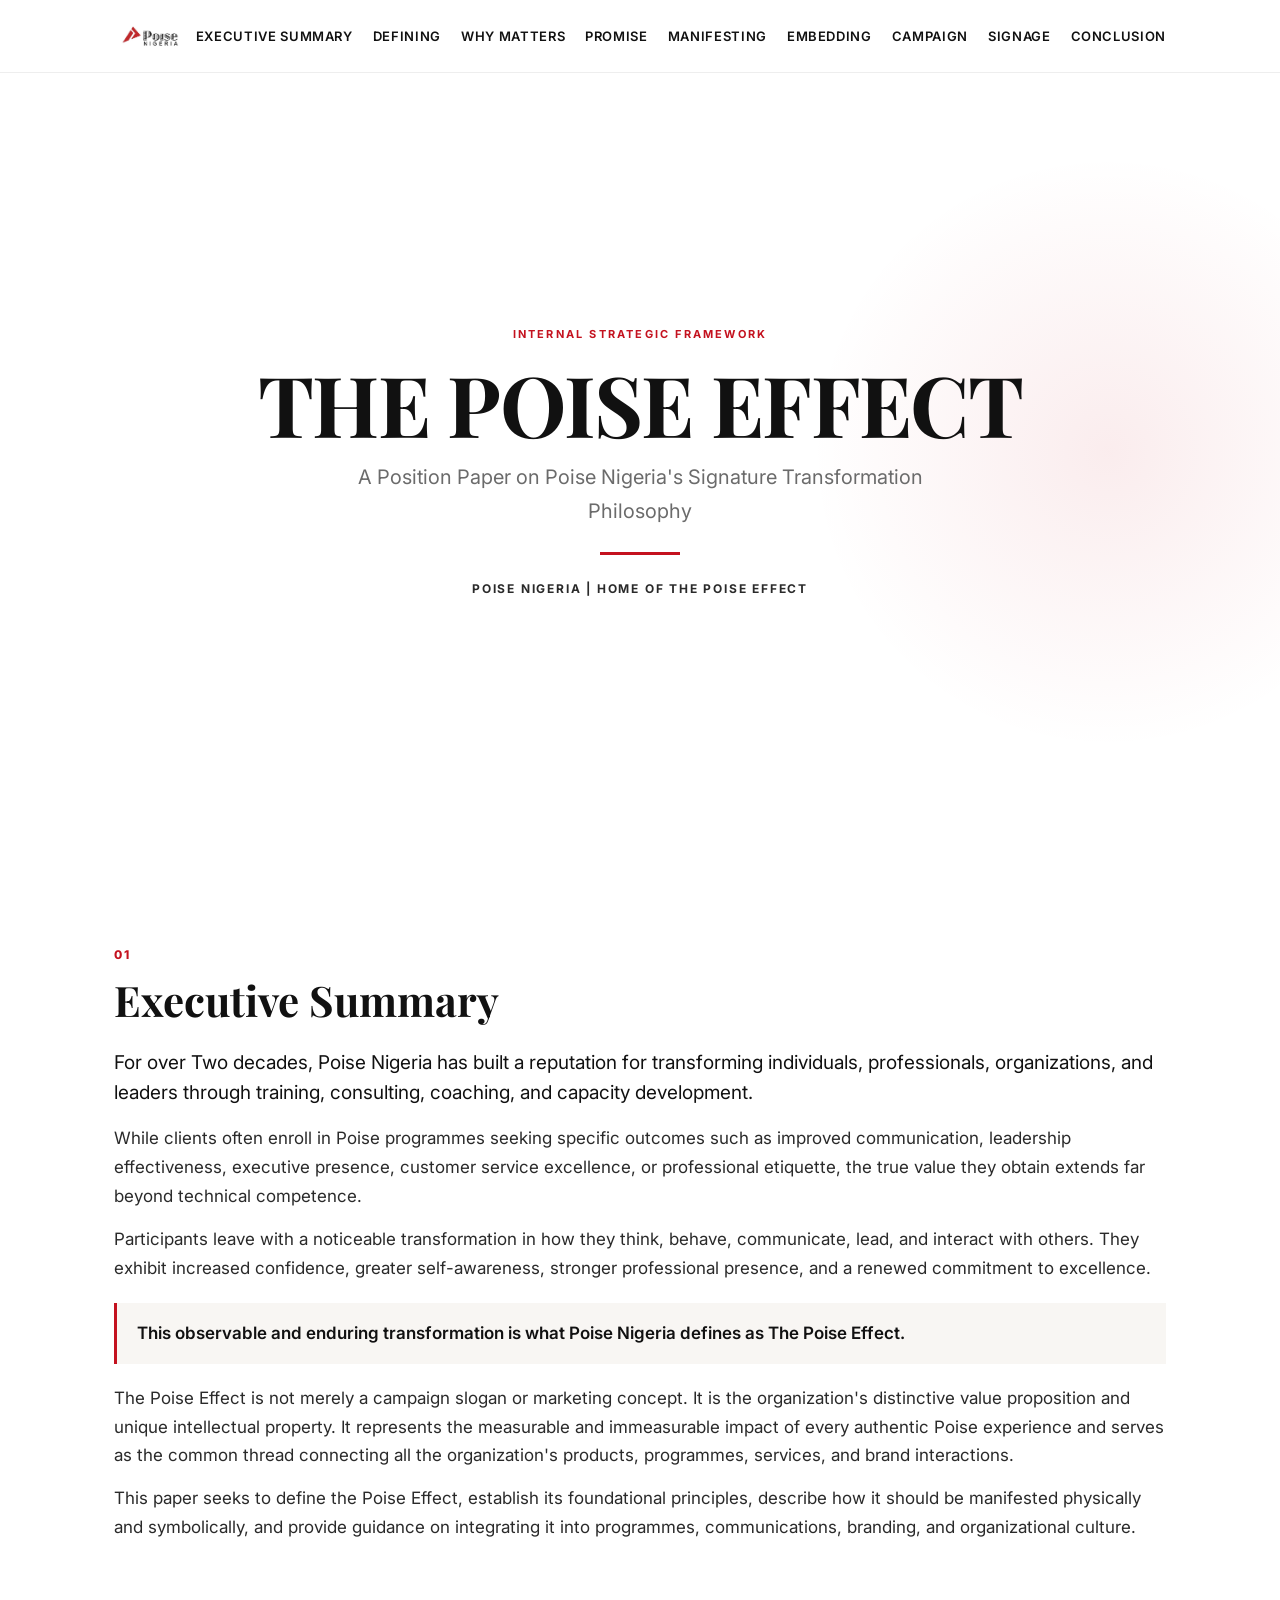
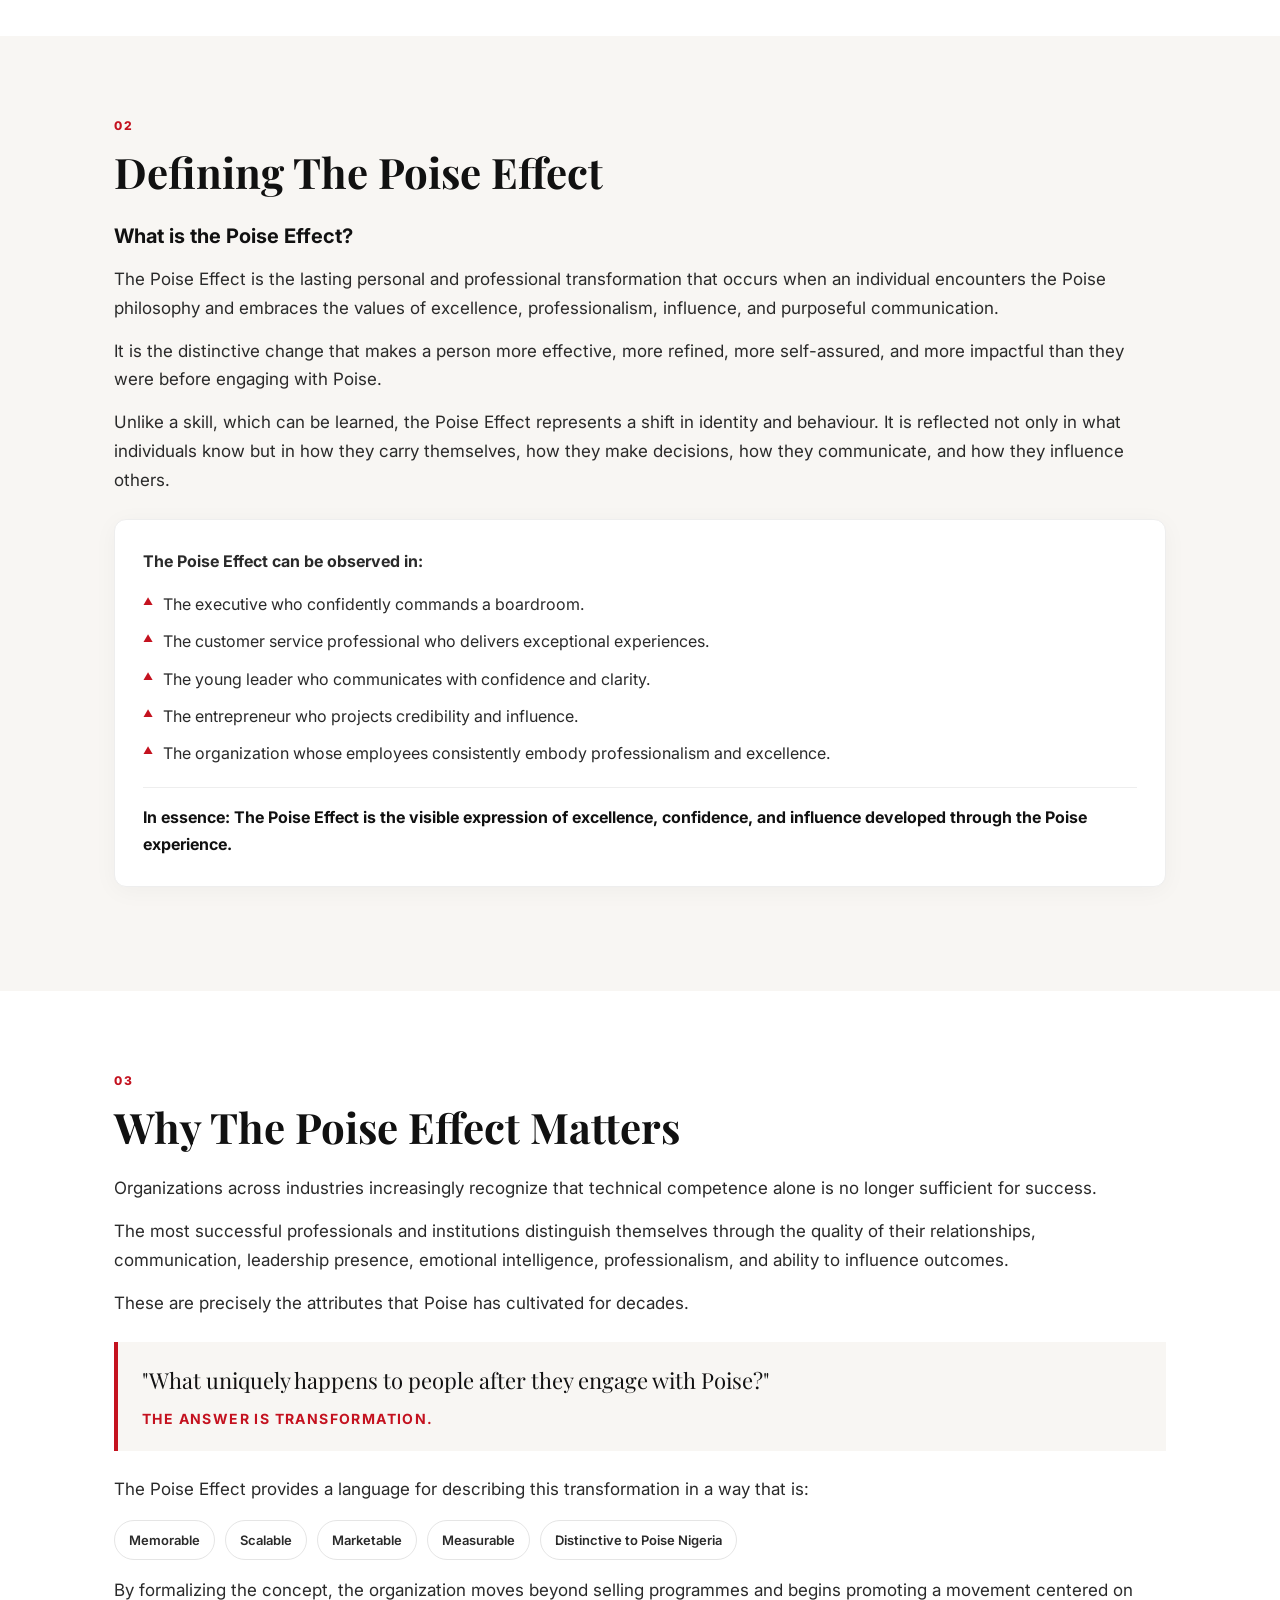
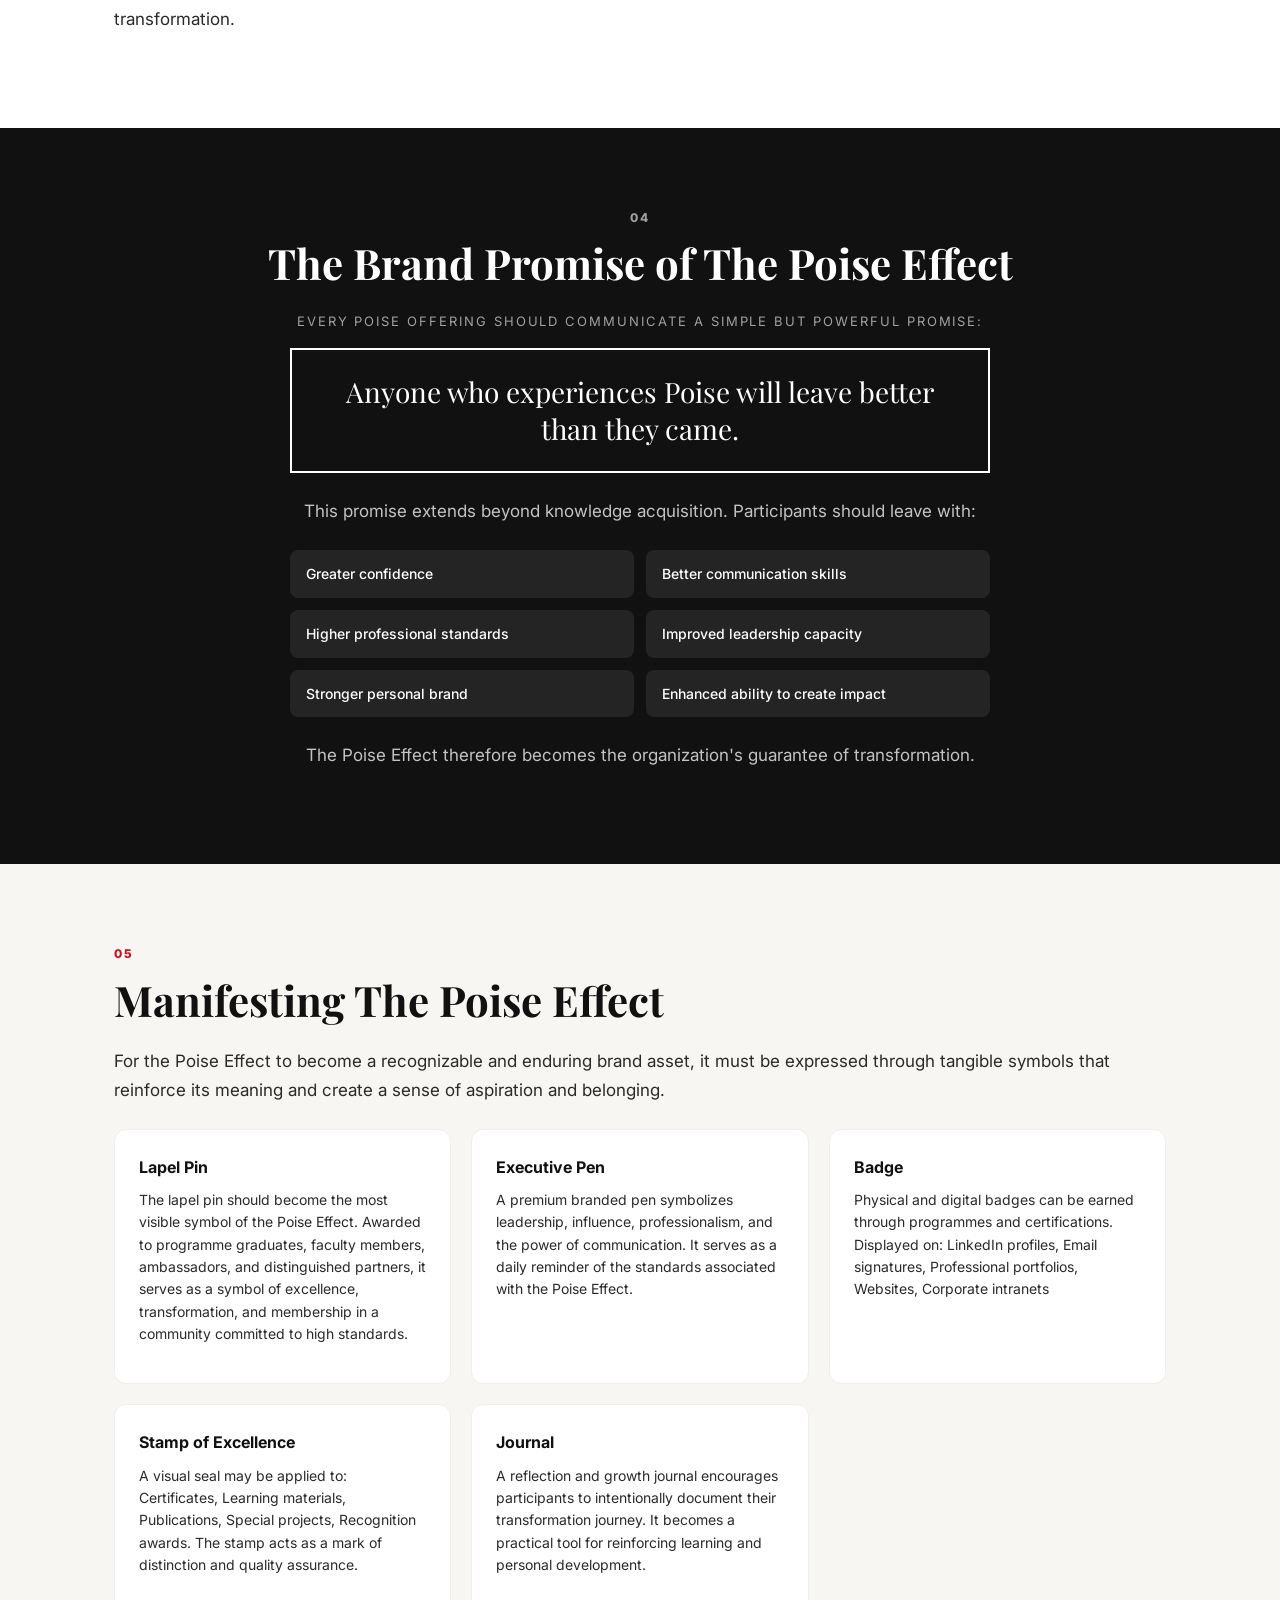
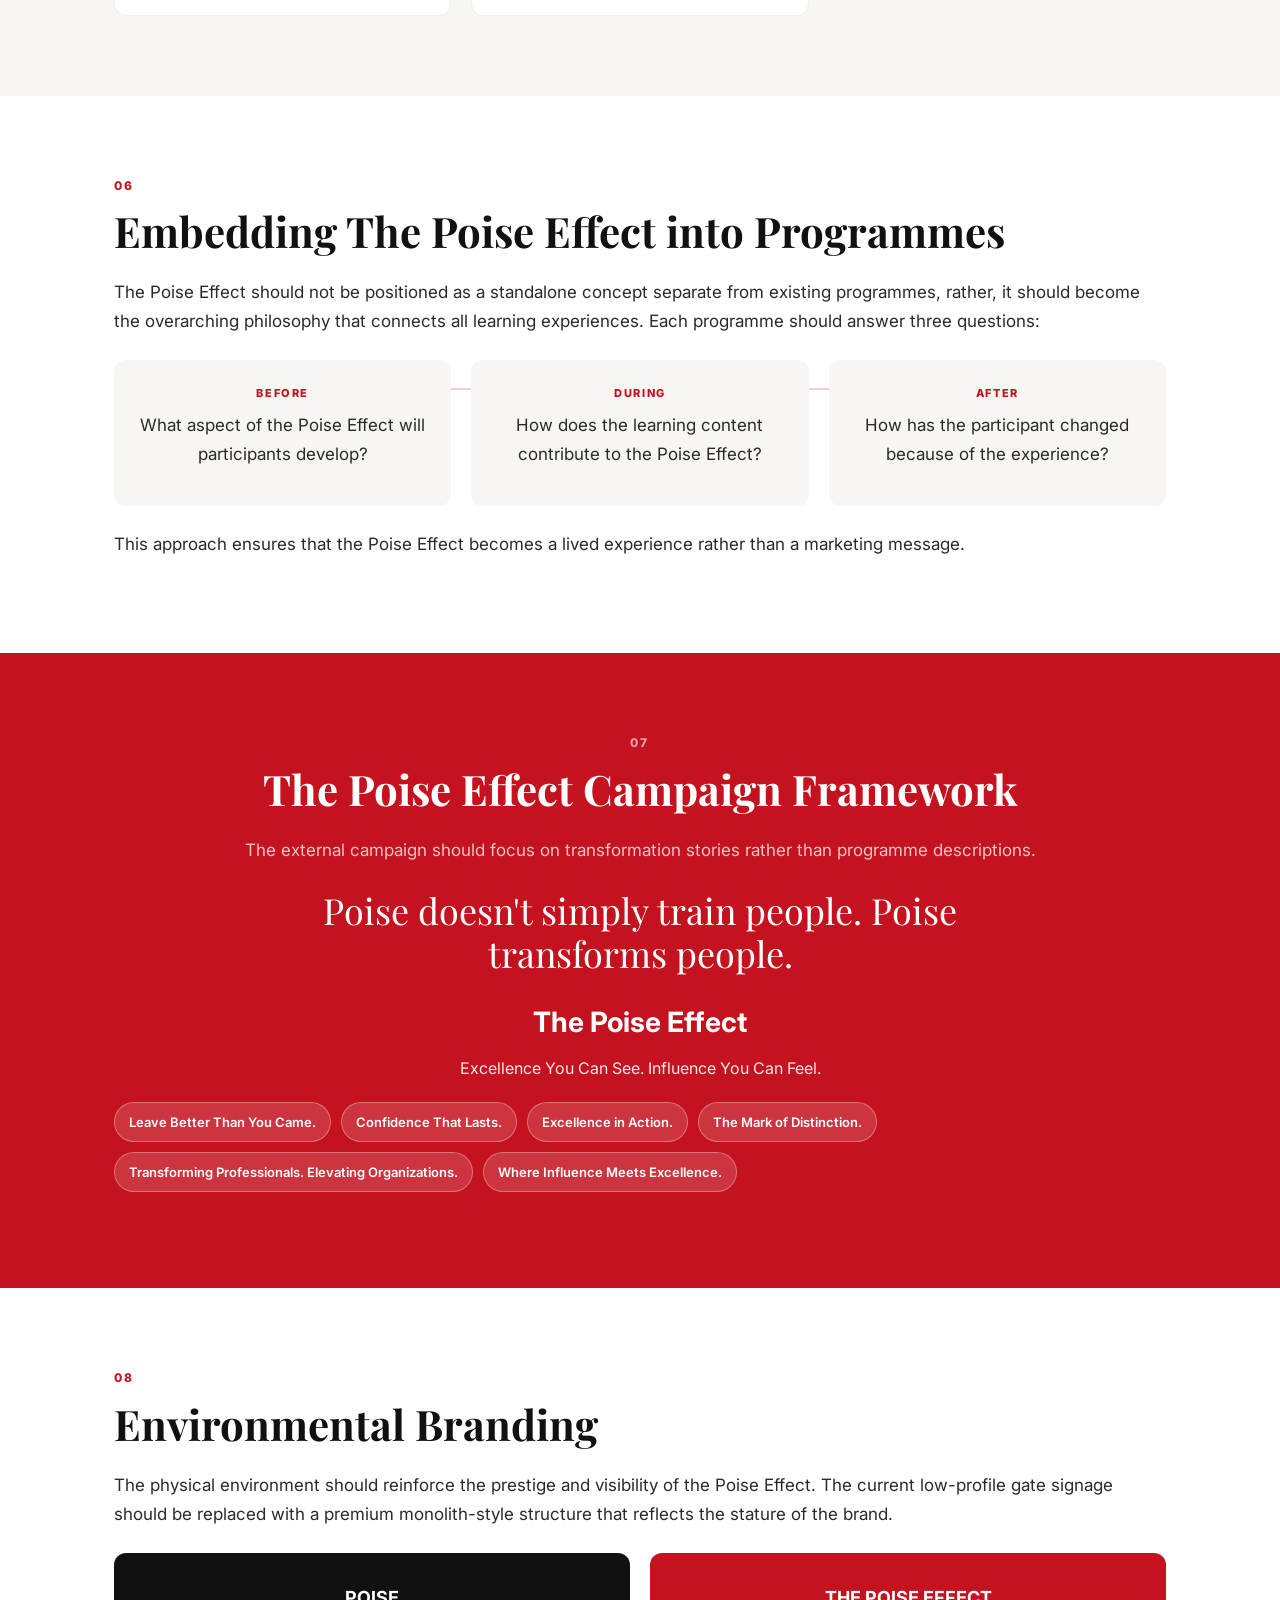
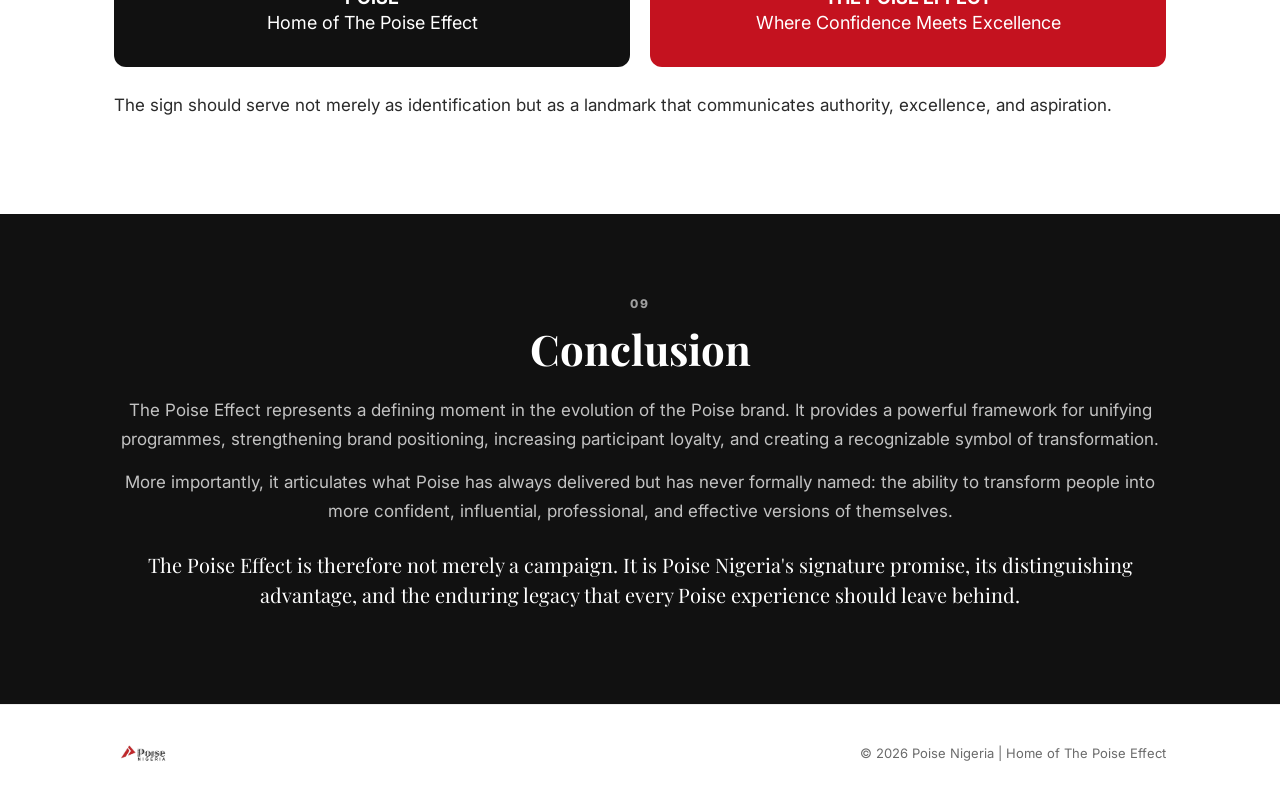
<file: index.html>
<!DOCTYPE html>
<html lang="en">
<head>
<meta charset="UTF-8">
<meta name="viewport" content="width=device-width, initial-scale=1.0, maximum-scale=1.0">
<title>The Poise Effect | Poise Nigeria</title>
<link rel="stylesheet" href="style.css">
<link href="https://fonts.googleapis.com/css2?family=Playfair+Display:wght@600;700&family=Inter:wght@400;500;600;700&display=swap" rel="stylesheet">
</head>
<body>
<header class="header">
  <div class="container nav">
    <img src="logo.png" alt="Poise Nigeria" class="logo">
    <button class="hamburger" id="hamburger"><span></span><span></span><span></span></button>
    <nav class="nav-links" id="navLinks">
      <a href="#executive">Executive Summary</a>
      <a href="#defining">Defining</a>
      <a href="#why">Why Matters</a>
      <a href="#promise">Promise</a>
      <a href="#manifesting">Manifesting</a>
      <a href="#embedding">Embedding</a>
      <a href="#campaign">Campaign</a>
      <a href="#environmental">Signage</a>
      <a href="#conclusion">Conclusion</a>
    </nav>
  </div>
</header>

<section class="hero">
  <div class="hero-deco"></div>
  <div class="container hero-content">
    <span class="eyebrow">INTERNAL STRATEGIC FRAMEWORK</span>
    <h1>THE POISE EFFECT</h1>
    <p class="subtitle">A Position Paper on Poise Nigeria's Signature Transformation Philosophy</p>
    <div class="divider"></div>
    <p class="tagline">POISE NIGERIA | Home of The Poise Effect</p>
  </div>
</section>

<main>
<section id="executive" class="section white">
  <div class="container">
    <span class="section-num">01</span>
    <h2>Executive Summary</h2>
    <p class="lead">For over Two decades, Poise Nigeria has built a reputation for transforming individuals, professionals, organizations, and leaders through training, consulting, coaching, and capacity development.</p>
    <p>While clients often enroll in Poise programmes seeking specific outcomes such as improved communication, leadership effectiveness, executive presence, customer service excellence, or professional etiquette, the true value they obtain extends far beyond technical competence.</p>
    <p>Participants leave with a noticeable transformation in how they think, behave, communicate, lead, and interact with others. They exhibit increased confidence, greater self-awareness, stronger professional presence, and a renewed commitment to excellence.</p>
    <p class="highlight">This observable and enduring transformation is what Poise Nigeria defines as The Poise Effect.</p>
    <p>The Poise Effect is not merely a campaign slogan or marketing concept. It is the organization's distinctive value proposition and unique intellectual property. It represents the measurable and immeasurable impact of every authentic Poise experience and serves as the common thread connecting all the organization's products, programmes, services, and brand interactions.</p>
    <p>This paper seeks to define the Poise Effect, establish its foundational principles, describe how it should be manifested physically and symbolically, and provide guidance on integrating it into programmes, communications, branding, and organizational culture.</p>
  </div>
</section>

<section id="defining" class="section light">
  <div class="container">
    <span class="section-num">02</span>
    <h2>Defining The Poise Effect</h2>
    <h3>What is the Poise Effect?</h3>
    <p>The Poise Effect is the lasting personal and professional transformation that occurs when an individual encounters the Poise philosophy and embraces the values of excellence, professionalism, influence, and purposeful communication.</p>
    <p>It is the distinctive change that makes a person more effective, more refined, more self-assured, and more impactful than they were before engaging with Poise.</p>
    <p>Unlike a skill, which can be learned, the Poise Effect represents a shift in identity and behaviour. It is reflected not only in what individuals know but in how they carry themselves, how they make decisions, how they communicate, and how they influence others.</p>
    <div class="card">
      <h4>The Poise Effect can be observed in:</h4>
      <ul class="red-list">
        <li>The executive who confidently commands a boardroom.</li>
        <li>The customer service professional who delivers exceptional experiences.</li>
        <li>The young leader who communicates with confidence and clarity.</li>
        <li>The entrepreneur who projects credibility and influence.</li>
        <li>The organization whose employees consistently embody professionalism and excellence.</li>
      </ul>
      <div class="essence">In essence: The Poise Effect is the visible expression of excellence, confidence, and influence developed through the Poise experience.</div>
    </div>
  </div>
</section>

<section id="why" class="section white">
  <div class="container">
    <span class="section-num">03</span>
    <h2>Why The Poise Effect Matters</h2>
    <p>Organizations across industries increasingly recognize that technical competence alone is no longer sufficient for success.</p>
    <p>The most successful professionals and institutions distinguish themselves through the quality of their relationships, communication, leadership presence, emotional intelligence, professionalism, and ability to influence outcomes.</p>
    <p>These are precisely the attributes that Poise has cultivated for decades.</p>
    <blockquote class="quote">
      "What uniquely happens to people after they engage with Poise?"
      <span>The answer is transformation.</span>
    </blockquote>
    <p>The Poise Effect provides a language for describing this transformation in a way that is:</p>
    <div class="pills">
      <span>Memorable</span><span>Scalable</span><span>Marketable</span><span>Measurable</span><span>Distinctive to Poise Nigeria</span>
    </div>
    <p>By formalizing the concept, the organization moves beyond selling programmes and begins promoting a movement centered on transformation.</p>
  </div>
</section>

<section id="promise" class="section dark">
  <div class="container center">
    <span class="section-num light">04</span>
    <h2 class="white-text">The Brand Promise of The Poise Effect</h2>
    <p class="promise-label">Every Poise offering should communicate a simple but powerful promise:</p>
    <div class="promise-box">Anyone who experiences Poise will leave better than they came.</div>
    <p class="white-muted">This promise extends beyond knowledge acquisition. Participants should leave with:</p>
    <div class="grid-2">
      <div>Greater confidence</div><div>Better communication skills</div><div>Higher professional standards</div><div>Improved leadership capacity</div><div>Stronger personal brand</div><div>Enhanced ability to create impact</div>
    </div>
    <p class="white-muted">The Poise Effect therefore becomes the organization's guarantee of transformation.</p>
  </div>
</section>

<section id="manifesting" class="section light">
  <div class="container">
    <span class="section-num">05</span>
    <h2>Manifesting The Poise Effect</h2>
    <p>For the Poise Effect to become a recognizable and enduring brand asset, it must be expressed through tangible symbols that reinforce its meaning and create a sense of aspiration and belonging.</p>
    <div class="artifact-grid">
      <div class="artifact"><h4>Lapel Pin</h4><p>The lapel pin should become the most visible symbol of the Poise Effect. Awarded to programme graduates, faculty members, ambassadors, and distinguished partners, it serves as a symbol of excellence, transformation, and membership in a community committed to high standards.</p></div>
      <div class="artifact"><h4>Executive Pen</h4><p>A premium branded pen symbolizes leadership, influence, professionalism, and the power of communication. It serves as a daily reminder of the standards associated with the Poise Effect.</p></div>
      <div class="artifact"><h4>Badge</h4><p>Physical and digital badges can be earned through programmes and certifications. Displayed on: LinkedIn profiles, Email signatures, Professional portfolios, Websites, Corporate intranets</p></div>
      <div class="artifact"><h4>Stamp of Excellence</h4><p>A visual seal may be applied to: Certificates, Learning materials, Publications, Special projects, Recognition awards. The stamp acts as a mark of distinction and quality assurance.</p></div>
      <div class="artifact"><h4>Journal</h4><p>A reflection and growth journal encourages participants to intentionally document their transformation journey. It becomes a practical tool for reinforcing learning and personal development.</p></div>
    </div>
  </div>
</section>

<section id="embedding" class="section white">
  <div class="container">
    <span class="section-num">06</span>
    <h2>Embedding The Poise Effect into Programmes</h2>
    <p>The Poise Effect should not be positioned as a standalone concept separate from existing programmes, rather, it should become the overarching philosophy that connects all learning experiences. Each programme should answer three questions:</p>
    <div class="timeline">
      <div class="tl"><span>Before</span><p>What aspect of the Poise Effect will participants develop?</p></div>
      <div class="tl"><span>During</span><p>How does the learning content contribute to the Poise Effect?</p></div>
      <div class="tl"><span>After</span><p>How has the participant changed because of the experience?</p></div>
    </div>
    <p>This approach ensures that the Poise Effect becomes a lived experience rather than a marketing message.</p>
  </div>
</section>

<section id="campaign" class="section red-section">
  <div class="container center">
    <span class="section-num light">07</span>
    <h2 class="white-text">The Poise Effect Campaign Framework</h2>
    <p class="white-muted">The external campaign should focus on transformation stories rather than programme descriptions.</p>
    <div class="core-message">Poise doesn't simply train people. Poise transforms people.</div>
    <div class="theme">The Poise Effect<br><small>Excellence You Can See. Influence You Can Feel.</small></div>
    <div class="pills light-pills"><span>Leave Better Than You Came.</span><span>Confidence That Lasts.</span><span>Excellence in Action.</span><span>The Mark of Distinction.</span><span>Transforming Professionals. Elevating Organizations.</span><span>Where Influence Meets Excellence.</span></div>
  </div>
</section>

<section id="environmental" class="section white">
  <div class="container">
    <span class="section-num">08</span>
    <h2>Environmental Branding</h2>
    <p>The physical environment should reinforce the prestige and visibility of the Poise Effect. The current low-profile gate signage should be replaced with a premium monolith-style structure that reflects the stature of the brand.</p>
    <div class="signage-grid">
      <div class="signage black"><strong>POISE</strong><br>Home of The Poise Effect</div>
      <div class="signage red-bg"><strong>THE POISE EFFECT</strong><br>Where Confidence Meets Excellence</div>
    </div>
    <p>The sign should serve not merely as identification but as a landmark that communicates authority, excellence, and aspiration.</p>
  </div>
</section>

<section id="conclusion" class="section dark">
  <div class="container center">
    <span class="section-num light">09</span>
    <h2 class="white-text">Conclusion</h2>
    <p class="white-muted">The Poise Effect represents a defining moment in the evolution of the Poise brand. It provides a powerful framework for unifying programmes, strengthening brand positioning, increasing participant loyalty, and creating a recognizable symbol of transformation.</p>
    <p class="white-muted">More importantly, it articulates what Poise has always delivered but has never formally named: the ability to transform people into more confident, influential, professional, and effective versions of themselves.</p>
    <p class="conclusion-final">The Poise Effect is therefore not merely a campaign. It is Poise Nigeria's signature promise, its distinguishing advantage, and the enduring legacy that every Poise experience should leave behind.</p>
  </div>
</section>
</main>

<footer class="footer">
  <div class="container footer-flex">
    <img src="logo.png" alt="Poise" class="footer-logo">
    <p>© 2026 Poise Nigeria | Home of The Poise Effect</p>
  </div>
</footer>

<script src="script.js"></script>
</body>
</html>
</file>
<file: style.css>
:root{
  --red:#C4121F;
  --black:#111111;
  --white:#FFFFFF;
  --light:#F8F6F3;
  --gray:#2A2A2A;
  --muted:#6B6B6B;
}
*{margin:0;padding:0;box-sizing:border-box;overflow-wrap:break-word}
body{font-family:'Inter',sans-serif;color:var(--gray);background:var(--white);line-height:1.7;-webkit-font-smoothing:antialiased;overflow-x:hidden}
.container{max-width:1100px;margin:0 auto;padding:0 24px}
.header{position:sticky;top:0;z-index:100;background:rgba(255,255,255,0.95);backdrop-filter:blur(10px);border-bottom:1px solid #eee}
.nav{display:flex;justify-content:space-between;align-items:center;height:72px}
.logo{height:40px;width:auto}
.nav-links{display:flex;gap:20px}
.nav-links a{font-size:13px;font-weight:600;text-transform:uppercase;letter-spacing:0.05em;color:var(--black);text-decoration:none;transition:.2s}
.nav-links a:hover{color:var(--red)}
.hamburger{display:none;flex-direction:column;gap:5px;background:none;border:none;cursor:pointer;padding:8px}
.hamburger span{width:24px;height:2px;background:var(--black);transition:.3s}
.hero{position:relative;min-height:88vh;display:flex;align-items:center;background:var(--white);overflow:hidden;text-align:center}
.hero-deco{position:absolute;right:-10%;top:10%;width:600px;height:600px;background:radial-gradient(circle at center, rgba(196,18,31,0.08) 0%, transparent 70%);pointer-events:none}
.hero-content{position:relative;z-index:1;padding:80px 24px}
.eyebrow{font-size:11px;letter-spacing:0.2em;font-weight:700;color:var(--red);display:block;margin-bottom:20px}
.hero h1{font-family:'Playfair Display',serif;font-size:clamp(48px,8vw,84px);line-height:0.95;color:var(--black);letter-spacing:-0.02em;margin-bottom:16px}
.subtitle{font-size:clamp(16px,2vw,20px);color:var(--muted);max-width:600px;margin:0 auto}
.divider{width:80px;height:3px;background:var(--red);margin:24px auto}
.tagline{font-size:12px;font-weight:700;letter-spacing:0.15em;text-transform:uppercase}
.section{padding:80px 0}
.section.white{background:var(--white)}
.section.light{background:var(--light)}
.section.dark{background:var(--black);color:white}
.section.red-section{background:var(--red);color:white}
.section-num{font-size:12px;font-weight:800;color:var(--red);letter-spacing:0.2em;display:block;margin-bottom:12px}
.section-num.light{color:rgba(255,255,255,0.6)}
h2{font-family:'Playfair Display',serif;font-size:clamp(28px,4vw,42px);line-height:1.1;color:var(--black);margin-bottom:24px}
h2.white-text{color:white}
h3{font-size:20px;font-weight:700;margin:20px 0 12px;color:var(--black)}
.lead{font-size:19px;line-height:1.6;color:var(--black);margin-bottom:16px}
p{margin-bottom:14px;font-size:17px}
.highlight{background:var(--light);border-left:3px solid var(--red);padding:16px 20px;font-weight:600;color:var(--black);margin:20px 0}
.card{background:white;border:1px solid #eee;border-radius:12px;padding:28px;margin:24px 0;box-shadow:0 4px 24px rgba(0,0,0,0.04)}
.red-list{list-style:none;margin:16px 0}
.red-list li{position:relative;padding-left:20px;margin-bottom:10px}
.red-list li::before{content:'▲';position:absolute;left:0;top:2px;font-size:10px;color:var(--red)}
.essence{margin-top:20px;font-weight:700;color:var(--black);border-top:1px solid #eee;padding-top:16px}
.quote{border-left:4px solid var(--red);padding:20px 24px;background:var(--light);margin:24px 0;font-family:'Playfair Display',serif;font-size:22px;color:var(--black)}
.quote span{display:block;margin-top:8px;font-family:'Inter',sans-serif;font-size:14px;font-weight:700;color:var(--red);text-transform:uppercase;letter-spacing:0.1em}
.pills{display:flex;flex-wrap:wrap;gap:10px;margin:16px 0}
.pills span{background:white;border:1px solid #e5e5e5;padding:8px 14px;border-radius:999px;font-size:13px;font-weight:600}
.pills.light-pills span{background:rgba(255,255,255,0.15);border-color:rgba(255,255,255,0.3);color:white}
.white-text{color:white}
.white-muted{color:rgba(255,255,255,0.75)}
.center{text-align:center}
.promise-label{font-size:13px;text-transform:uppercase;letter-spacing:0.15em;color:rgba(255,255,255,0.6);margin-bottom:16px}
.promise-box{border:2px solid white;padding:24px 32px;font-family:'Playfair Display',serif;font-size:clamp(20px,3vw,28px);line-height:1.3;margin:0 auto 24px;max-width:700px}
.grid-2{display:grid;grid-template-columns:1fr 1fr;gap:12px;max-width:700px;margin:24px auto;text-align:left}
.grid-2 div{background:rgba(255,255,255,0.08);padding:12px 16px;border-radius:8px;font-size:14px;font-weight:500}
.artifact-grid{display:grid;grid-template-columns:repeat(auto-fit,minmax(260px,1fr));gap:20px;margin-top:24px}
.artifact{background:white;border:1px solid #eee;border-radius:12px;padding:24px}
.artifact h4{font-size:16px;font-weight:700;margin-bottom:8px;color:var(--black)}
.artifact p{font-size:14px;line-height:1.6}
.timeline{display:grid;grid-template-columns:1fr 1fr 1fr;gap:20px;margin:24px 0;position:relative}
.timeline::before{content:'';position:absolute;top:28px;left:10%;right:10%;height:2px;background:var(--red);opacity:0.2}
.tl{background:var(--light);padding:24px;border-radius:12px;text-align:center;position:relative}
.tl span{font-size:11px;font-weight:800;letter-spacing:0.15em;text-transform:uppercase;color:var(--red);display:block;margin-bottom:8px}
.core-message{font-family:'Playfair Display',serif;font-size:clamp(24px,4vw,36px);line-height:1.2;margin:24px auto;max-width:800px}
.theme{font-size:clamp(20px,3vw,28px);font-weight:700;margin:20px 0}
.theme small{display:block;font-size:16px;font-weight:400;margin-top:8px;opacity:0.9}
.signage-grid{display:grid;grid-template-columns:1fr 1fr;gap:20px;margin:24px 0}
.signage{padding:32px;border-radius:12px;text-align:center;font-size:18px;line-height:1.4}
.signage.black{background:var(--black);color:white}
.signage.red-bg{background:var(--red);color:white}
.conclusion-final{font-family:'Playfair Display',serif;font-size:20px;line-height:1.5;color:white;margin-top:24px}
.footer{padding:32px 0;border-top:1px solid #eee;background:white}
.footer-flex{display:flex;justify-content:space-between;align-items:center;flex-wrap:wrap;gap:12px}
.footer-logo{height:32px}
.footer p{font-size:13px;color:var(--muted);margin:0}

@media(max-width:768px){
  .nav-links{position:fixed;inset:72px 0 0 0;background:white;flex-direction:column;padding:32px 24px;gap:24px;transform:translateX(100%);transition:.3s;z-index:99}
  .nav-links.open{transform:translateX(0)}
  .nav-links a{font-size:18px}
  .hamburger{display:flex}
  .hamburger.active span:nth-child(1){transform:rotate(45deg) translate(5px,5px)}
  .hamburger.active span:nth-child(2){opacity:0}
  .hamburger.active span:nth-child(3){transform:rotate(-45deg) translate(5px,-5px)}
  .timeline{grid-template-columns:1fr}
  .timeline::before{display:none}
  .grid-2{grid-template-columns:1fr}
  .signage-grid{grid-template-columns:1fr}
  .section{padding:56px 0}
}
</file>
